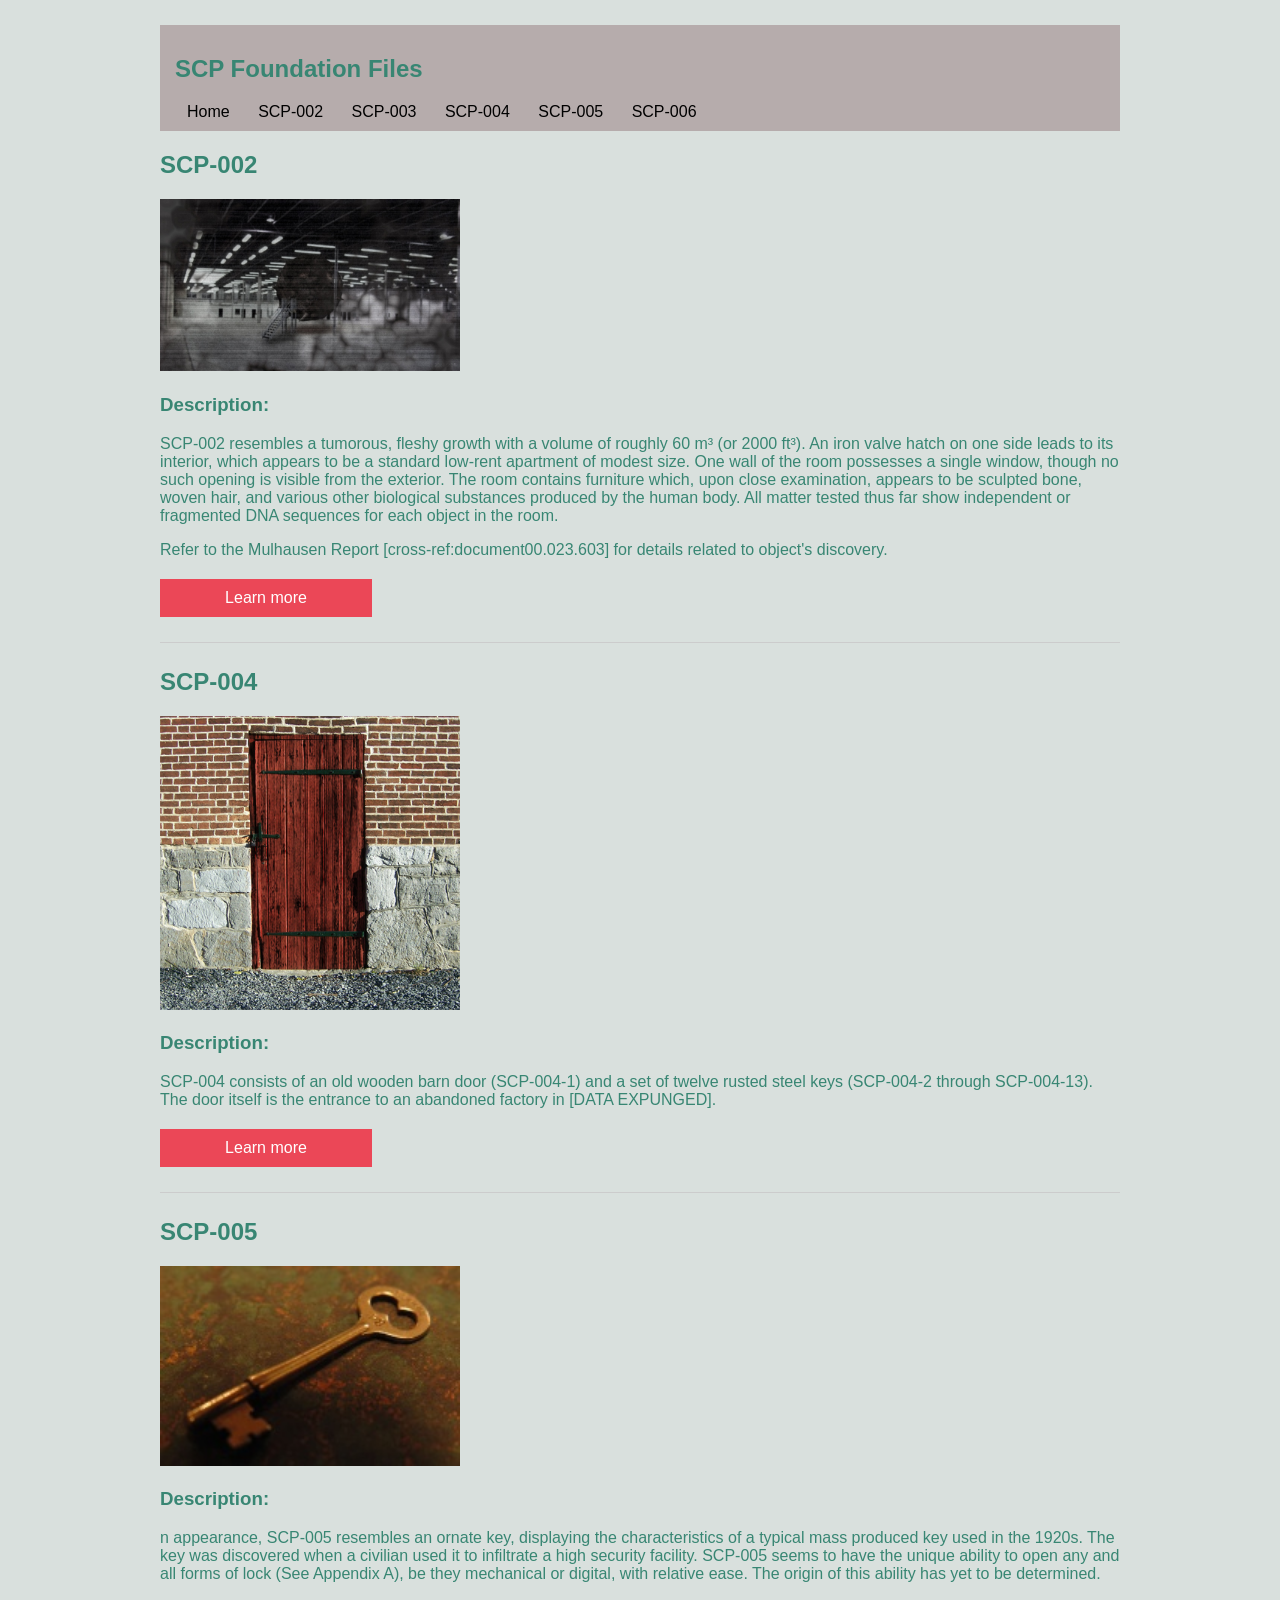
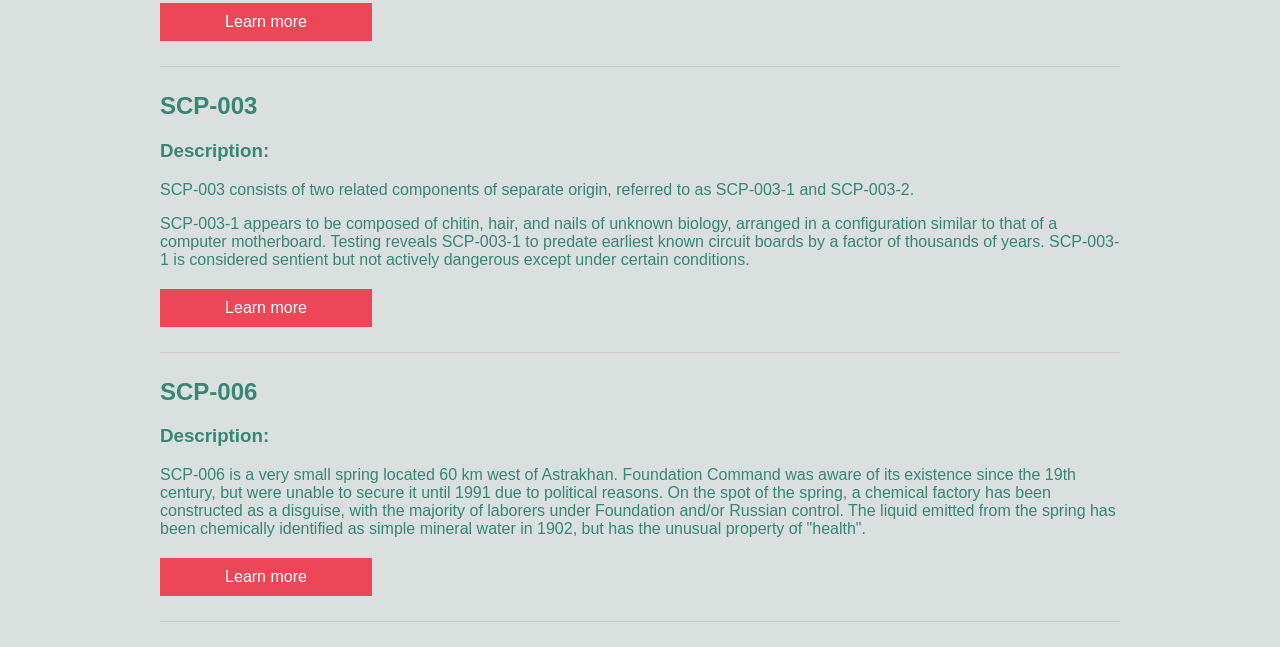
<file: index.html>
<!DOCTYPE html>
<html lang="en">

<head>
<meta charset="UTF-8">
<meta name="viewport" content="width=device-width, initial-scale=1.0">
<title>SCP Foundation</title>

<link rel="stylesheet" href="styles.css">

</head>
<body class="container">
<nav class="navbar">

<header>
<h1>SCP Foundation Files</h1>


<a href="index.html" class="nav-link">Home</a>
<a href="SCP-002.html" class="nav-link">SCP-002</a>
<a href="SCP-003.html" class="nav-link">SCP-003</a>
<a href="SCP-004.html" class="nav-link">SCP-004</a>
<a href="SCP-005.html" class="nav-link">SCP-005</a>
<a href="SCP-006.html" class="nav-link">SCP-006</a>

</header>
</nav>

<div>

<div class="flex-row">
            <h2>SCP-002</h2>
            <img src="image/800px-SCP002.jpg" alt="SCP-002 Key"class="index-img">
            
            <section>
<h3><b></b>Description:</b></h3>
<p>SCP-002 resembles a tumorous, fleshy growth with a volume of roughly 60 m³ (or 2000 ft³). An iron valve hatch on one side leads to its interior, which appears to be a standard low-rent apartment of modest size. One wall of the room possesses a single window, though no such opening is visible from the exterior. The room contains furniture which, upon close examination, appears to be sculpted bone, woven hair, and various other biological substances produced by the human body. All matter tested thus far show independent or fragmented DNA sequences for each object in the room.</p>

<p>Refer to the Mulhausen Report [cross-ref:document00.023.603] for details related to object's discovery.<a href="SCP-002.html" class="btn">Learn more</a></p>

</section>
            
            
        </div>
        <hr>

         <div class="flex-row">
            <h2>SCP-004</h2>
            <img src="image/SCP004_door.jpg" alt="SCP 004 Key"class="index-img">
            <section>
 <h3><b></b>Description:</b></h3>   
 <p>SCP-004 consists of an old wooden barn door (SCP-004-1) and a set of twelve rusted steel keys (SCP-004-2 through SCP-004-13). The door itself is the entrance to an abandoned factory in [DATA EXPUNGED].<a href="SCP-003.html" class="btn">Learn more</a></p>

</section> 
        

        </div>
        <hr>

         <div class="flex-row">
            <h2>SCP-005</h2>
            <img src="image/SCP-005.jpg" alt="SCP 005 Key"class="index-img">
            <section>
<h3><b></b>Description:</b></h3>
<p>n appearance, SCP-005 resembles an ornate key, displaying the characteristics of a typical mass produced key used in the 1920s. The key was discovered when a civilian used it to infiltrate a high security facility. SCP-005 seems to have the unique ability to open any and all forms of lock (See Appendix A), be they mechanical or digital, with relative ease. The origin of this ability has yet to be determined.<a href="SCP-005.html" class="btn">Learn more</a></p>

</section>

 </div>
        <hr>

       
         <div class="flex-row">
            <h2>SCP-003</h2>
            
<section>
 <h3><b></b>Description:</b></h3>
 <p>SCP-003 consists of two related components of separate origin, referred to as SCP-003-1 and SCP-003-2.</p>

 <p>SCP-003-1 appears to be composed of chitin, hair, and nails of unknown biology, arranged in a configuration similar to that of a computer motherboard. Testing reveals SCP-003-1 to predate earliest known circuit boards by a factor of thousands of years. SCP-003-1 is considered sentient but not actively dangerous except under certain conditions.<a href="SCP-003.html" class="btn">Learn more</a></p>
</section>

            
        </div>
        <hr>

         <div class="flex-row">
            <h2>SCP-006</h2>

            <section>
<h3><b></b>Description:</b></h3>
<p>SCP-006 is a very small spring located 60 km west of Astrakhan. Foundation Command was aware of its existence since the 19th century, but were unable to secure it until 1991 due to political reasons. On the spot of the spring, a chemical factory has been constructed as a disguise, with the majority of laborers under Foundation and/or Russian control. The liquid emitted from the spring has been chemically identified as simple mineral water in 1902, but has the unusual property of "health".<a href="SCP-006.html" class="btn">Learn more</a></p>

</section>

        </div>
        <hr>

</body>
</html>
</file>
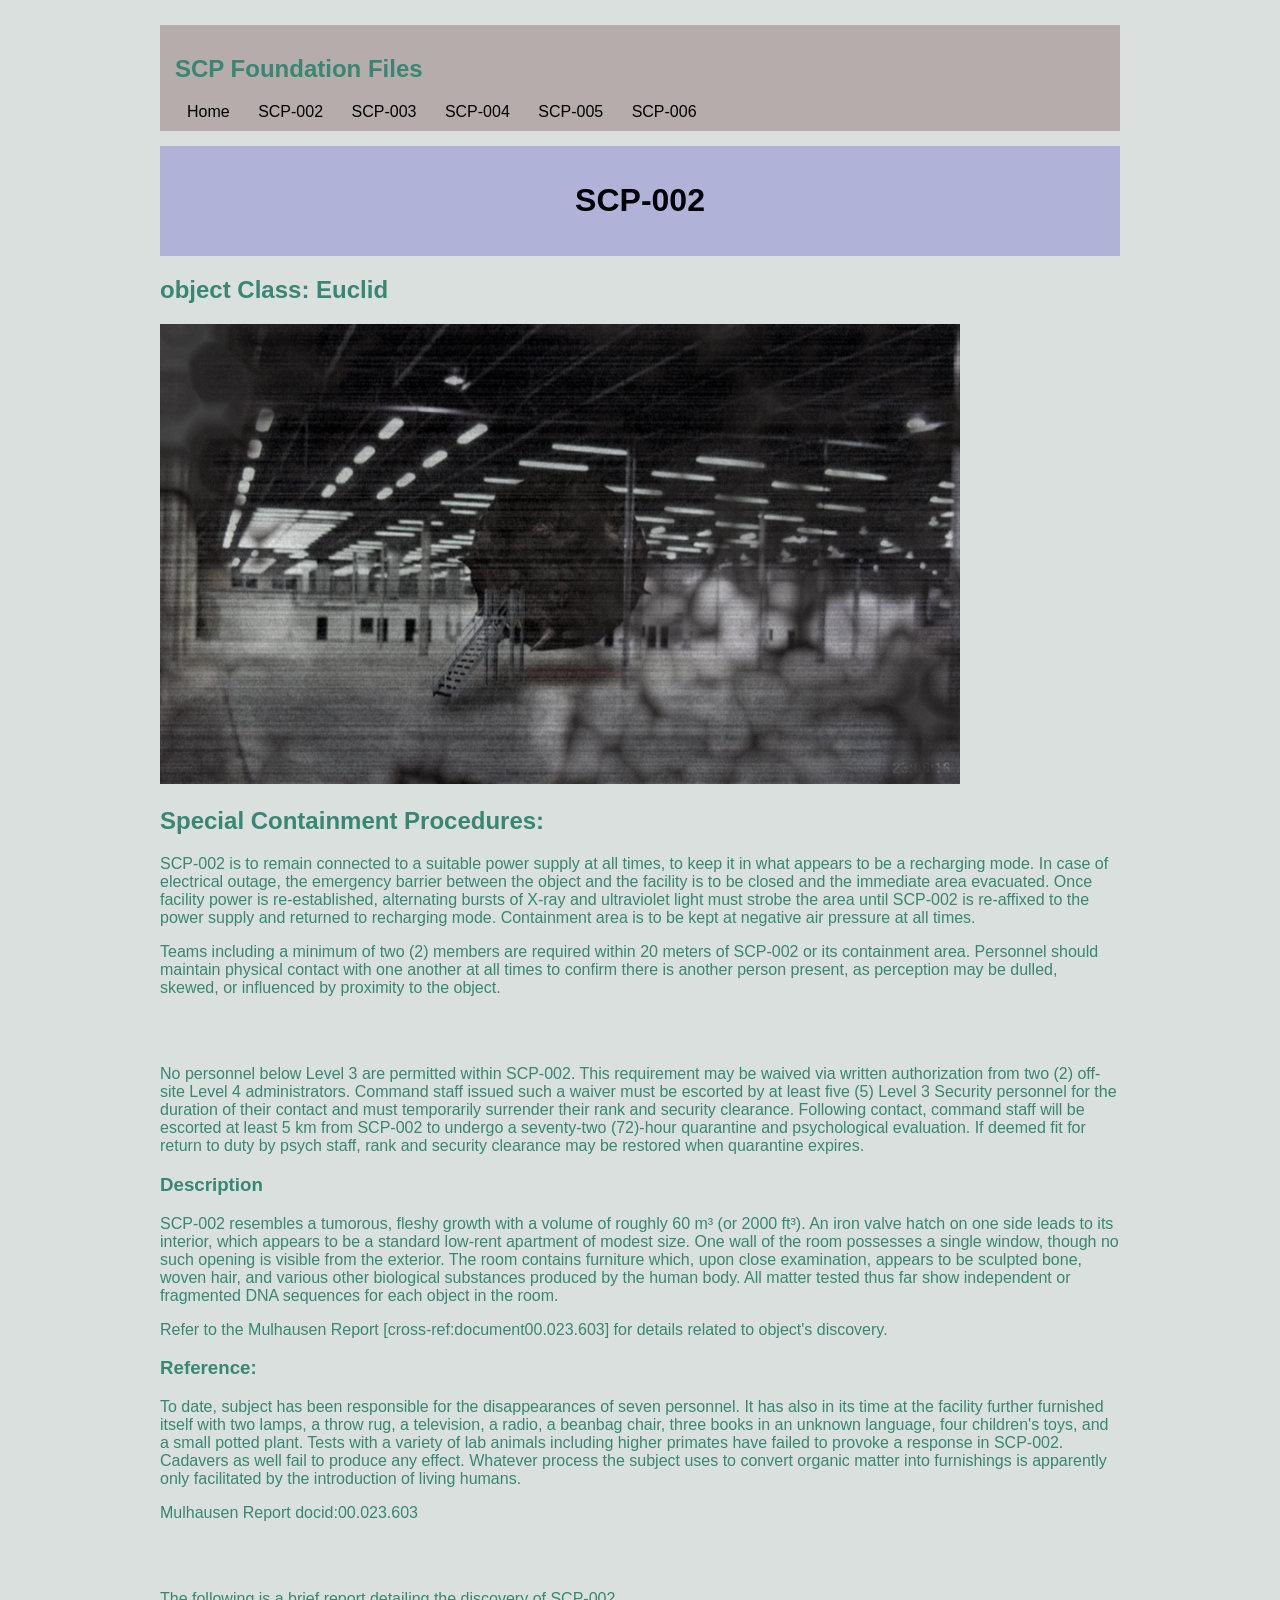
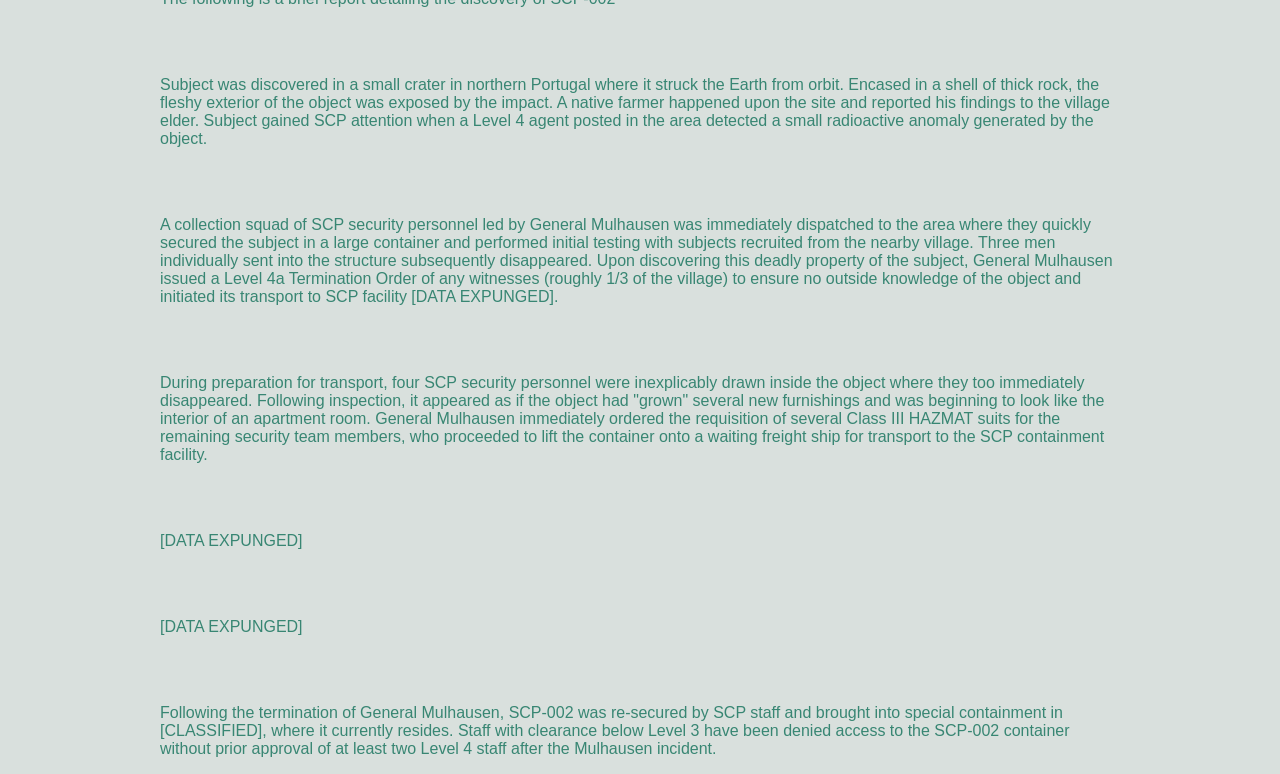
<file: SCP-002.html>
<!DOCTYPE html>
<html lang="en">

<head>
<meta charset="UTF-8">
<meta name="viewport" content="width=device-width, initial-scale=1.0">
<title>SCP-002</title>

<link rel="stylesheet" href="styles.css">

</head>
<body class="container">
<nav class="navbar">

<header>
<h1>SCP Foundation Files</h1>

<div>
<a href="index.html" class="nav-link">Home</a>
<a href="SCP-002.html" class="nav-link">SCP-002</a>
<a href="SCP-003.html" class="nav-link">SCP-003</a>
<a href="SCP-004.html" class="nav-link">SCP-004</a>
<a href="SCP-005.html" class="nav-link">SCP-005</a>
<a href="SCP-006.html" class="nav-link">SCP-006</a>
</div>


</header>
</nav>

<div>

<div class="page-header">
            <h1>SCP-002</h1>
        </div>
<h2><b> object Class: </b> Euclid</h2>

<img src="image/800px-SCP002.jpg" alt="SCP 002 Key">

<section>

<h2>Special Containment Procedures:</h2>
<p>SCP-002 is to remain connected to a suitable power supply at all times, to keep it in what appears to be a recharging mode. In case of electrical outage, the emergency barrier between the object and the facility is to be closed and the immediate area evacuated. Once facility power is re-established, alternating bursts of X-ray and ultraviolet light must strobe the area until SCP-002 is re-affixed to the power supply and returned to recharging mode. Containment area is to be kept at negative air pressure at all times.</p>
<p>Teams including a minimum of two (2) members are required within 20 meters of SCP-002 or its containment area. Personnel should maintain physical contact with one another at all times to confirm there is another person present, as perception may be dulled, skewed, or influenced by proximity to the object.</p>
<br>
<br>
<p>No personnel below Level 3 are permitted within SCP-002. This requirement may be waived via written authorization from two (2) off-site Level 4 administrators. Command staff issued such a waiver must be escorted by at least five (5) Level 3 Security personnel for the duration of their contact and must temporarily surrender their rank and security clearance. Following contact, command staff will be escorted at least 5 km from SCP-002 to undergo a seventy-two (72)-hour quarantine and psychological evaluation. If deemed fit for return to duty by psych staff, rank and security clearance may be restored when quarantine expires.</p>
</section>

<section>
<h3>Description</h3>
<p>SCP-002 resembles a tumorous, fleshy growth with a volume of roughly 60 m³ (or 2000 ft³). An iron valve hatch on one side leads to its interior, which appears to be a standard low-rent apartment of modest size. One wall of the room possesses a single window, though no such opening is visible from the exterior. The room contains furniture which, upon close examination, appears to be sculpted bone, woven hair, and various other biological substances produced by the human body. All matter tested thus far show independent or fragmented DNA sequences for each object in the room.</p>

<p>Refer to the Mulhausen Report [cross-ref:document00.023.603] for details related to object's discovery.</p>

</section>

<section>
<h3>Reference:</h3>
<P>To date, subject has been responsible for the disappearances of seven personnel. It has also in its time at the facility further furnished itself with two lamps, a throw rug, a television, a radio, a beanbag chair, three books in an unknown language, four children's toys, and a small potted plant. Tests with a variety of lab animals including higher primates have failed to provoke a response in SCP-002. Cadavers as well fail to produce any effect. Whatever process the subject uses to convert organic matter into furnishings is apparently only facilitated by the introduction of living humans.</P>

<p>Mulhausen Report docid:00.023.603</p>
<br>
<br>
<p>The following is a brief report detailing the discovery of SCP-002</p>
<br>
<br>
<p>Subject was discovered in a small crater in northern Portugal where it struck the Earth from orbit. Encased in a shell of thick rock, the fleshy exterior of the object was exposed by the impact. A native farmer happened upon the site and reported his findings to the village elder. Subject gained SCP attention when a Level 4 agent posted in the area detected a small radioactive anomaly generated by the object.</p>
<br>
<br>
<p>A collection squad of SCP security personnel led by General Mulhausen was immediately dispatched to the area where they quickly secured the subject in a large container and performed initial testing with subjects recruited from the nearby village. Three men individually sent into the structure subsequently disappeared. Upon discovering this deadly property of the subject, General Mulhausen issued a Level 4a Termination Order of any witnesses (roughly 1/3 of the village) to ensure no outside knowledge of the object and initiated its transport to SCP facility [DATA EXPUNGED].</p>
<br>
<br>
<p>During preparation for transport, four SCP security personnel were inexplicably drawn inside the object where they too immediately disappeared. Following inspection, it appeared as if the object had "grown" several new furnishings and was beginning to look like the interior of an apartment room. General Mulhausen immediately ordered the requisition of several Class III HAZMAT suits for the remaining security team members, who proceeded to lift the container onto a waiting freight ship for transport to the SCP containment facility.</p>
<br>
<br>
<p>[DATA EXPUNGED]</p>
<br>
<br>
<p>[DATA EXPUNGED]</p>
<br>
<br>

<p>Following the termination of General Mulhausen, SCP-002 was re-secured by SCP staff and brought into special containment in [CLASSIFIED], where it currently resides. Staff with clearance below Level 3 have been denied access to the SCP-002 container without prior approval of at least two Level 4 staff after the Mulhausen incident.</p>
</section>

</div>


</body>
</html>
</file>
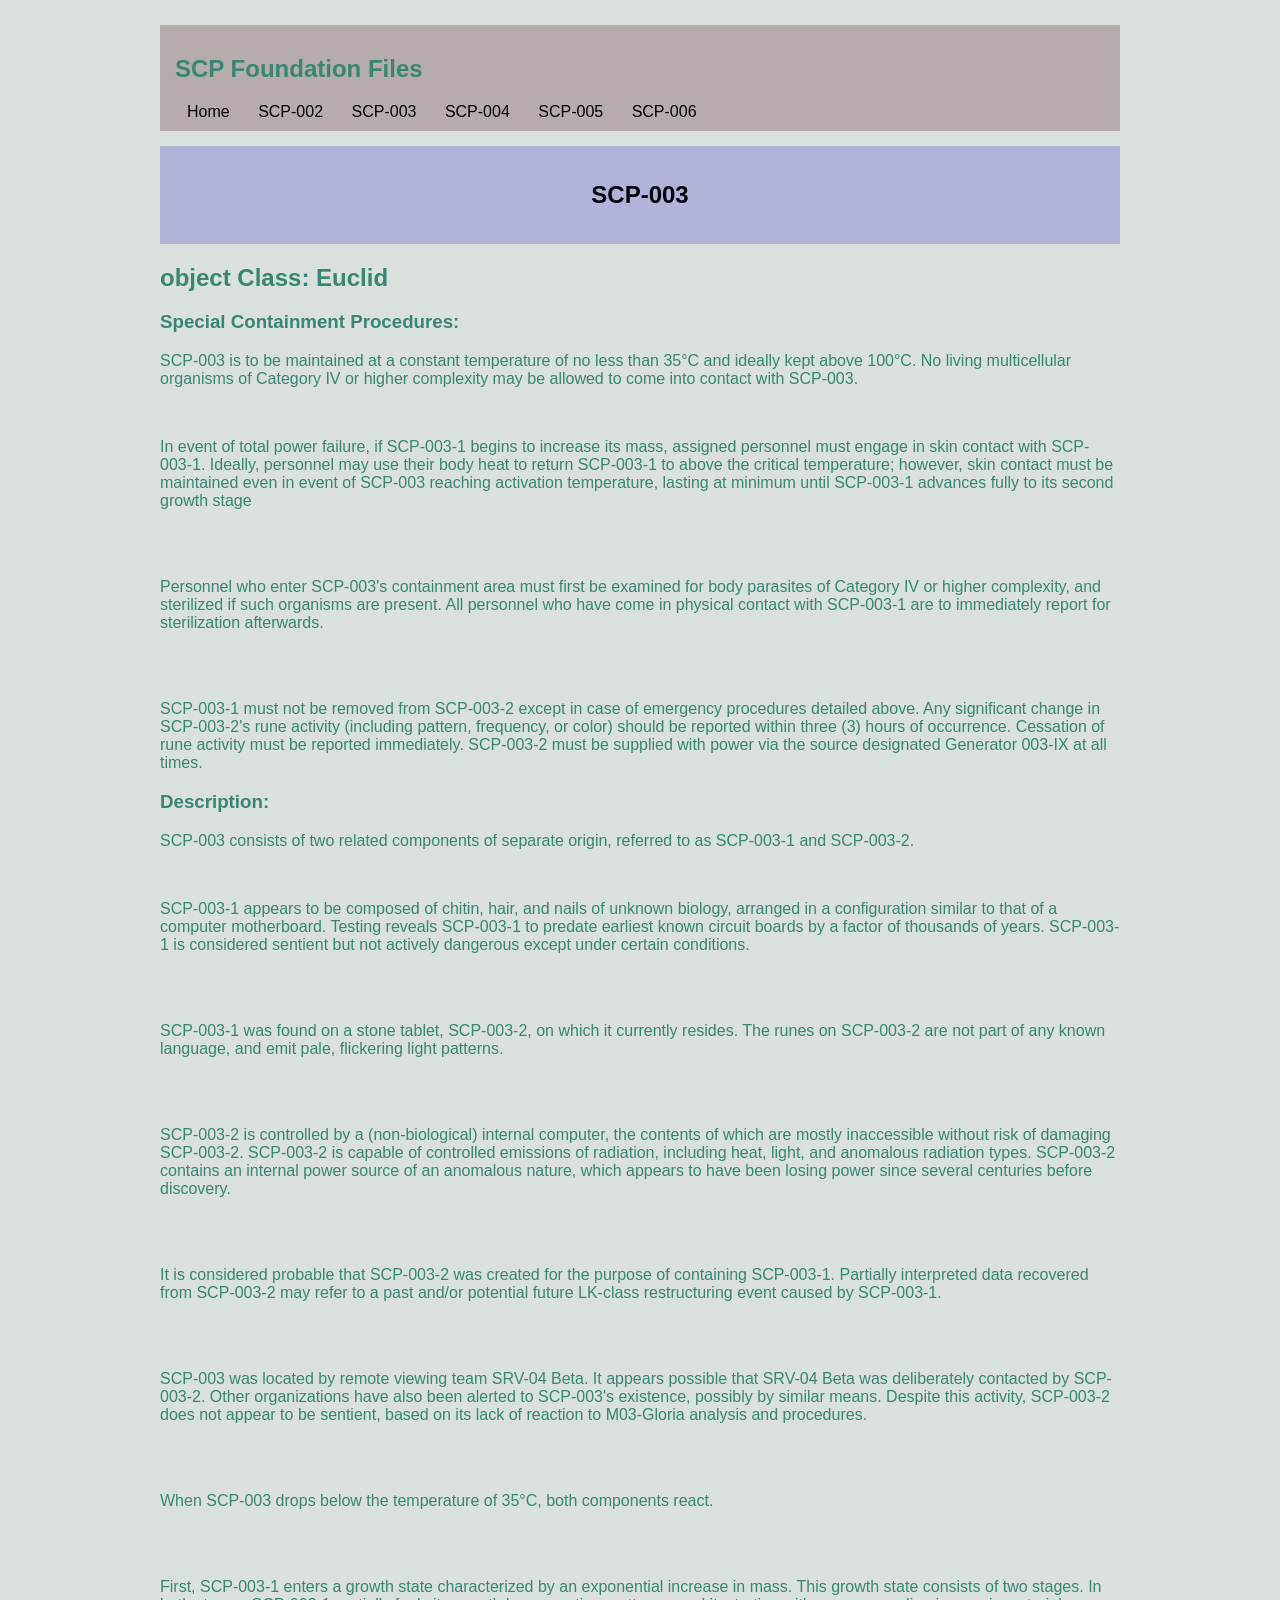
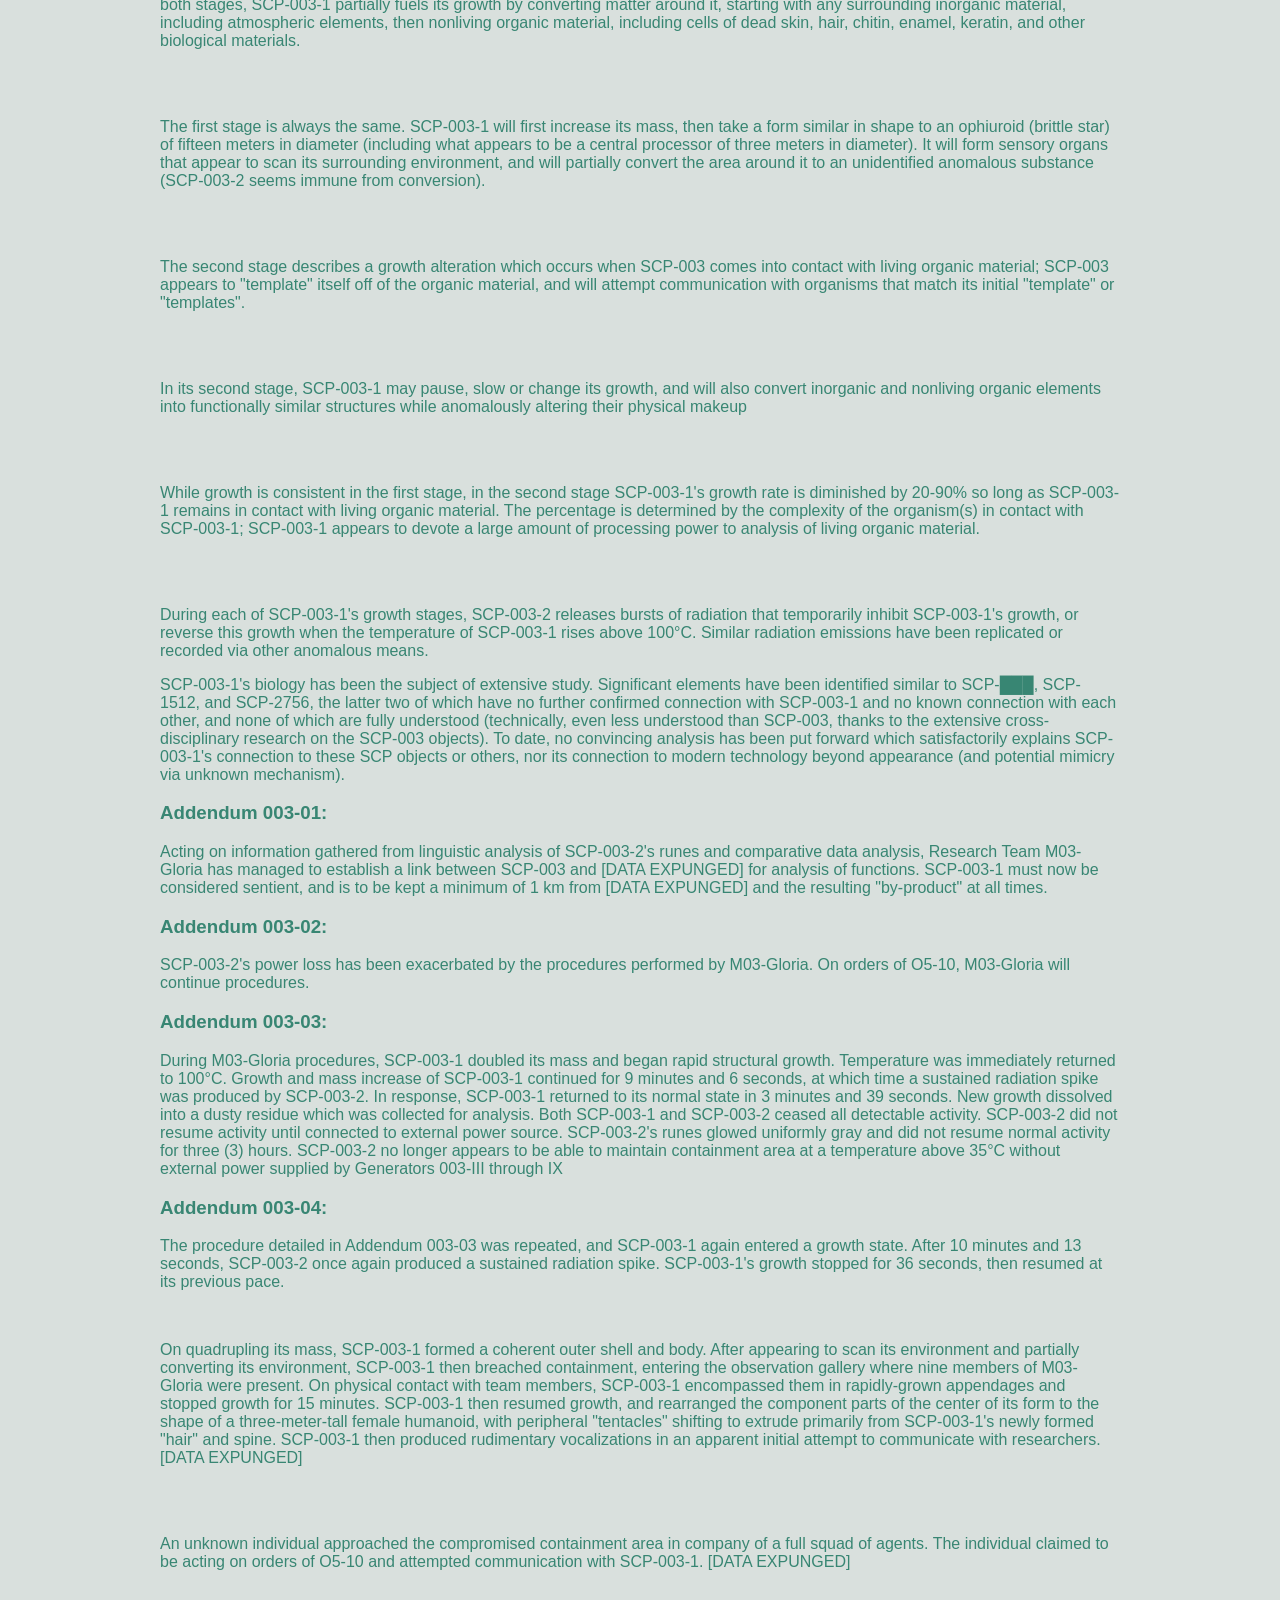
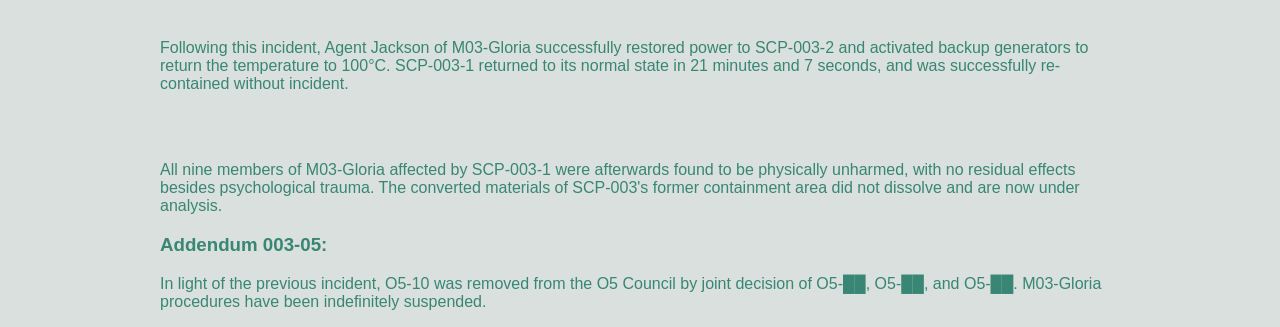
<file: SCP-003.html>
<!DOCTYPE html>
<html lang="en">

<head>
<meta charset="UTF-8">
<meta name="viewport" content="width=device-width, initial-scale=1.0">
<title>SCP-003</title>

<link rel="stylesheet" href="styles.css">

</head>
<body class="container">
<nav class="navbar">

<header>
<h1>SCP Foundation Files</h1>

<div>
<a href="index.html" class="nav-link">Home</a>
<a href="SCP-002.html" class="nav-link">SCP-002</a>
<a href="SCP-003.html" class="nav-link">SCP-003</a>
<a href="SCP-004.html" class="nav-link">SCP-004</a>
<a href="SCP-005.html" class="nav-link">SCP-005</a>
<a href="SCP-006.html" class="nav-link">SCP-006</a>
</div>

</header>
</nav>

<div>

<section>

<div class="page-header">
            <h1>SCP-003</h1>
        </div>
<h2><b> object Class: </b> Euclid</h2>
</section>

<section>

 <h3>Special Containment Procedures:</h3>
 <p>SCP-003 is to be maintained at a constant temperature of no less than 35°C and ideally kept above 100°C. No living multicellular organisms of Category IV or higher complexity may be allowed to come into contact with SCP-003.</p>
 <br>
 <p>In event of total power failure, if SCP-003-1 begins to increase its mass, assigned personnel must engage in skin contact with SCP-003-1. Ideally, personnel may use their body heat to return SCP-003-1 to above the critical temperature; however, skin contact must be maintained even in event of SCP-003 reaching activation temperature, lasting at minimum until SCP-003-1 advances fully to its second growth stage</p>
 <br>
 <br>
 <p>Personnel who enter SCP-003's containment area must first be examined for body parasites of Category IV or higher complexity, and sterilized if such organisms are present. All personnel who have come in physical contact with SCP-003-1 are to immediately report for sterilization afterwards.</p>
 <br>
 <br>
 <p>SCP-003-1 must not be removed from SCP-003-2 except in case of emergency procedures detailed above. Any significant change in SCP-003-2's rune activity (including pattern, frequency, or color) should be reported within three (3) hours of occurrence. Cessation of rune activity must be reported immediately. SCP-003-2 must be supplied with power via the source designated Generator 003-IX at all times.</p>
</section>


<section>
 <h3>Description:</h3>
 <p>SCP-003 consists of two related components of separate origin, referred to as SCP-003-1 and SCP-003-2.</p>
 <br>
 <p>SCP-003-1 appears to be composed of chitin, hair, and nails of unknown biology, arranged in a configuration similar to that of a computer motherboard. Testing reveals SCP-003-1 to predate earliest known circuit boards by a factor of thousands of years. SCP-003-1 is considered sentient but not actively dangerous except under certain conditions.</p>
 <br>
 <br>

 <p>SCP-003-1 was found on a stone tablet, SCP-003-2, on which it currently resides. The runes on SCP-003-2 are not part of any known language, and emit pale, flickering light patterns.</p>
 <br>
 <br>

 <p>SCP-003-2 is controlled by a (non-biological) internal computer, the contents of which are mostly inaccessible without risk of damaging SCP-003-2. SCP-003-2 is capable of controlled emissions of radiation, including heat, light, and anomalous radiation types. SCP-003-2 contains an internal power source of an anomalous nature, which appears to have been losing power since several centuries before discovery.</p>
 <br>
 <br> 
 <p>It is considered probable that SCP-003-2 was created for the purpose of containing SCP-003-1. Partially interpreted data recovered from SCP-003-2 may refer to a past and/or potential future LK-class restructuring event caused by SCP-003-1.</p>
 <br>
 <br>
 <p>SCP-003 was located by remote viewing team SRV-04 Beta. It appears possible that SRV-04 Beta was deliberately contacted by SCP-003-2. Other organizations have also been alerted to SCP-003's existence, possibly by similar means. Despite this activity, SCP-003-2 does not appear to be sentient, based on its lack of reaction to M03-Gloria analysis and procedures.</p>
 <br>
 <br>
 <p>When SCP-003 drops below the temperature of 35°C, both components react.</p>
 <br>
 <br>
 <p>First, SCP-003-1 enters a growth state characterized by an exponential increase in mass. This growth state consists of two stages. In both stages, SCP-003-1 partially fuels its growth by converting matter around it, starting with any surrounding inorganic material, including atmospheric elements, then nonliving organic material, including cells of dead skin, hair, chitin, enamel, keratin, and other biological materials.</p>
 <br>
 <br>
 <p>The first stage is always the same. SCP-003-1 will first increase its mass, then take a form similar in shape to an ophiuroid (brittle star) of fifteen meters in diameter (including what appears to be a central processor of three meters in diameter). It will form sensory organs that appear to scan its surrounding environment, and will partially convert the area around it to an unidentified anomalous substance (SCP-003-2 seems immune from conversion).</p>
 <br>
 <br>
 <p>The second stage describes a growth alteration which occurs when SCP-003 comes into contact with living organic material; SCP-003 appears to "template" itself off of the organic material, and will attempt communication with organisms that match its initial "template" or "templates".</p>
 <br>
 <br>
 <p>In its second stage, SCP-003-1 may pause, slow or change its growth, and will also convert inorganic and nonliving organic elements into functionally similar structures while anomalously altering their physical makeup</p>
 <br>
 <br>
 <p>While growth is consistent in the first stage, in the second stage SCP-003-1's growth rate is diminished by 20-90% so long as SCP-003-1 remains in contact with living organic material. The percentage is determined by the complexity of the organism(s) in contact with SCP-003-1; SCP-003-1 appears to devote a large amount of processing power to analysis of living organic material.</p>
 
 <br>
 <br><p>During each of SCP-003-1's growth stages, SCP-003-2 releases bursts of radiation that temporarily inhibit SCP-003-1's growth, or reverse this growth when the temperature of SCP-003-1 rises above 100°C. Similar radiation emissions have been replicated or recorded via other anomalous means.</p>
 <p>SCP-003-1's biology has been the subject of extensive study. Significant elements have been identified similar to SCP-███, SCP-1512, and SCP-2756, the latter two of which have no further confirmed connection with SCP-003-1 and no known connection with each other, and none of which are fully understood (technically, even less understood than SCP-003, thanks to the extensive cross-disciplinary research on the SCP-003 objects). To date, no convincing analysis has been put forward which satisfactorily explains SCP-003-1's connection to these SCP objects or others, nor its connection to modern technology beyond appearance (and potential mimicry via unknown mechanism).</p>

</section>

<section>
 <h3>Addendum 003-01:</h3>
 <P>Acting on information gathered from linguistic analysis of SCP-003-2's runes and comparative data analysis, Research Team M03-Gloria has managed to establish a link between SCP-003 and [DATA EXPUNGED] for analysis of functions. SCP-003-1 must now be considered sentient, and is to be kept a minimum of 1 km from [DATA EXPUNGED] and the resulting "by-product" at all times.</P>
</section>

<section>
 <h3>Addendum 003-02:</h3>
 <p>SCP-003-2's power loss has been exacerbated by the procedures performed by M03-Gloria. On orders of O5-10, M03-Gloria will continue procedures.</p>

</section>

<section>
 <h3>Addendum 003-03:</h3>
 <p>During M03-Gloria procedures, SCP-003-1 doubled its mass and began rapid structural growth. Temperature was immediately returned to 100°C. Growth and mass increase of SCP-003-1 continued for 9 minutes and 6 seconds, at which time a sustained radiation spike was produced by SCP-003-2. In response, SCP-003-1 returned to its normal state in 3 minutes and 39 seconds. New growth dissolved into a dusty residue which was collected for analysis. Both SCP-003-1 and SCP-003-2 ceased all detectable activity. SCP-003-2 did not resume activity until connected to external power source. SCP-003-2's runes glowed uniformly gray and did not resume normal activity for three (3) hours. SCP-003-2 no longer appears to be able to maintain containment area at a temperature above 35°C without external power supplied by Generators 003-III through IX</p>
</section>

<section>
 <h3>Addendum 003-04:</h3>
 <p>The procedure detailed in Addendum 003-03 was repeated, and SCP-003-1 again entered a growth state. After 10 minutes and 13 seconds, SCP-003-2 once again produced a sustained radiation spike. SCP-003-1's growth stopped for 36 seconds, then resumed at its previous pace.</p>
 <br>
 <p>On quadrupling its mass, SCP-003-1 formed a coherent outer shell and body. After appearing to scan its environment and partially converting its environment, SCP-003-1 then breached containment, entering the observation gallery where nine members of M03-Gloria were present. On physical contact with team members, SCP-003-1 encompassed them in rapidly-grown appendages and stopped growth for 15 minutes. SCP-003-1 then resumed growth, and rearranged the component parts of the center of its form to the shape of a three-meter-tall female humanoid, with peripheral "tentacles" shifting to extrude primarily from SCP-003-1's newly formed "hair" and spine. SCP-003-1 then produced rudimentary vocalizations in an apparent initial attempt to communicate with researchers. [DATA EXPUNGED]</p>
 <br>
 <br>
 <p>An unknown individual approached the compromised containment area in company of a full squad of agents. The individual claimed to be acting on orders of O5-10 and attempted communication with SCP-003-1. [DATA EXPUNGED]</p>
 <br>
 <br>
 <p>Following this incident, Agent Jackson of M03-Gloria successfully restored power to SCP-003-2 and activated backup generators to return the temperature to 100°C. SCP-003-1 returned to its normal state in 21 minutes and 7 seconds, and was successfully re-contained without incident.</p>
 
 <br>
 <br><p>All nine members of M03-Gloria affected by SCP-003-1 were afterwards found to be physically unharmed, with no residual effects besides psychological trauma. The converted materials of SCP-003's former containment area did not dissolve and are now under analysis.</p>
</section>

<section>
 <h3>Addendum 003-05:</h3>
 <p>In light of the previous incident, O5-10 was removed from the O5 Council by joint decision of O5-██, O5-██, and O5-██. M03-Gloria procedures have been indefinitely suspended.</p>
</section>

</div>

</body>
</html>
</file>
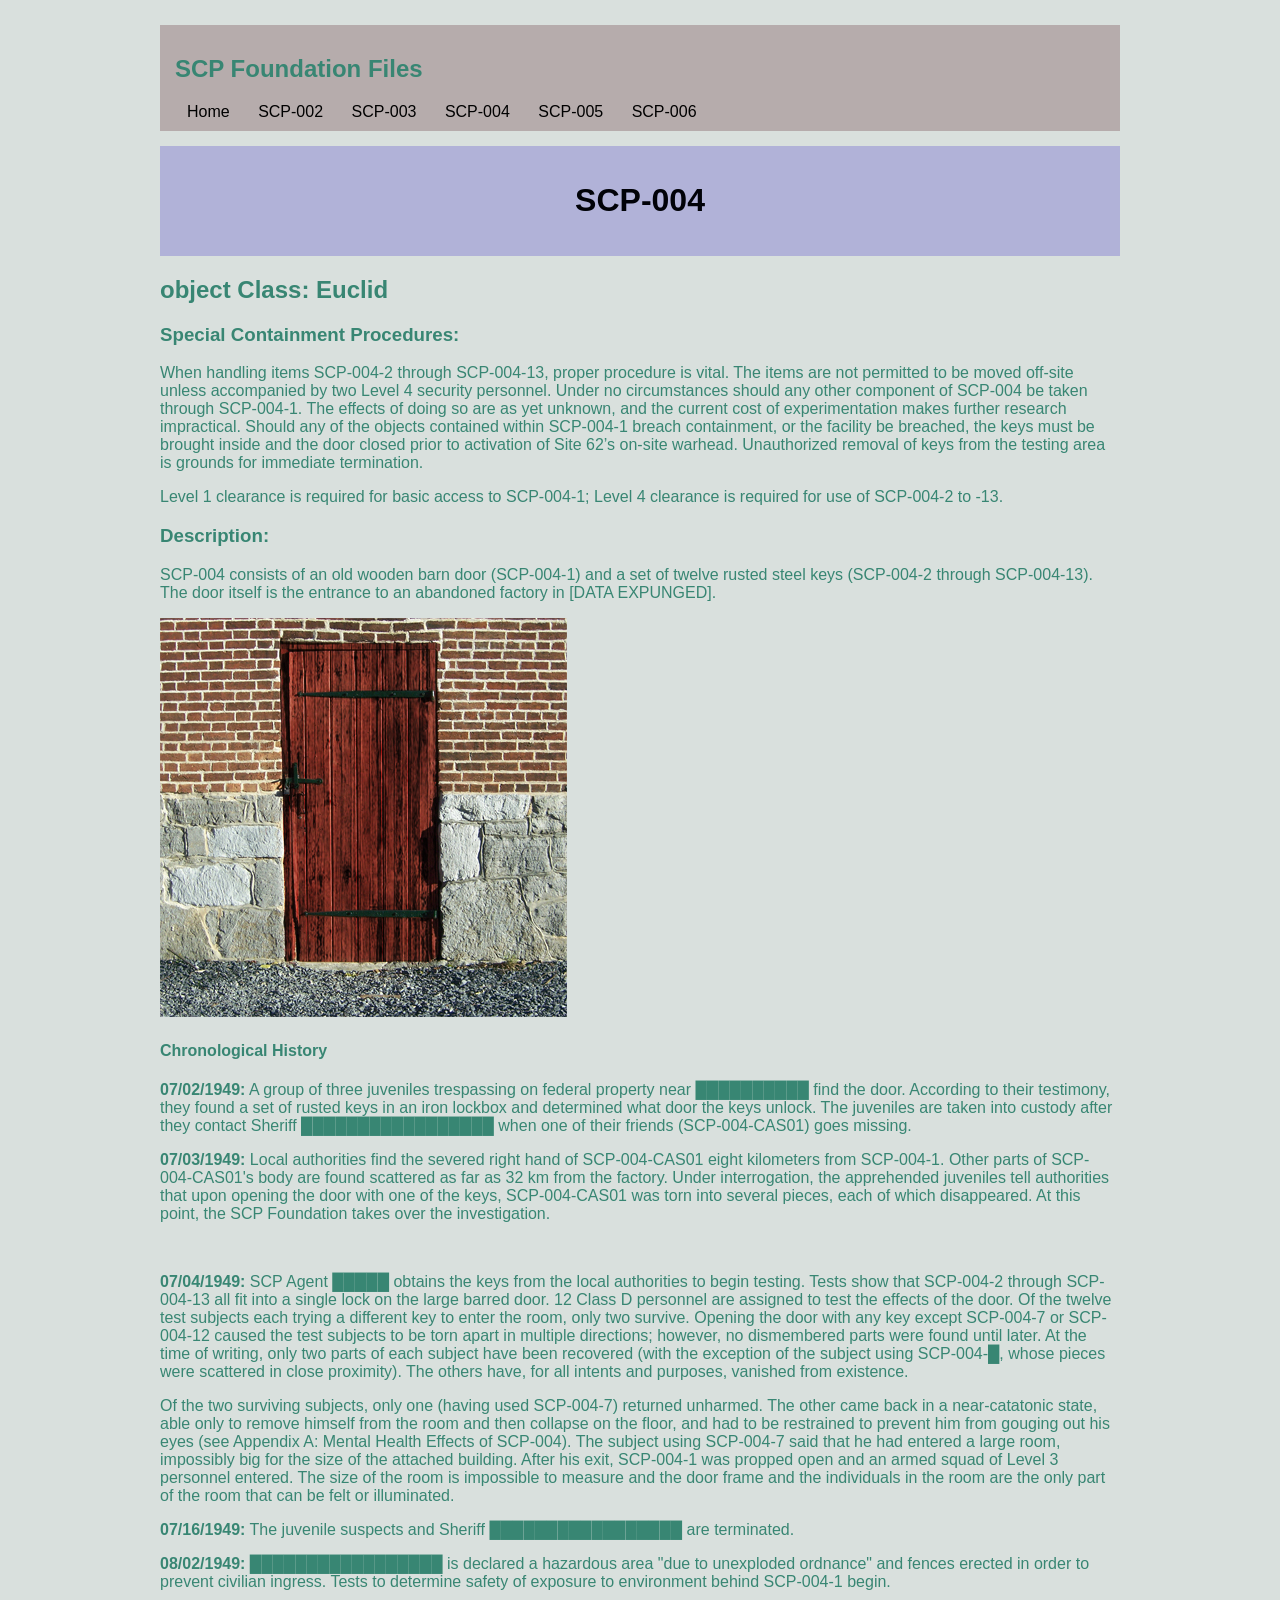
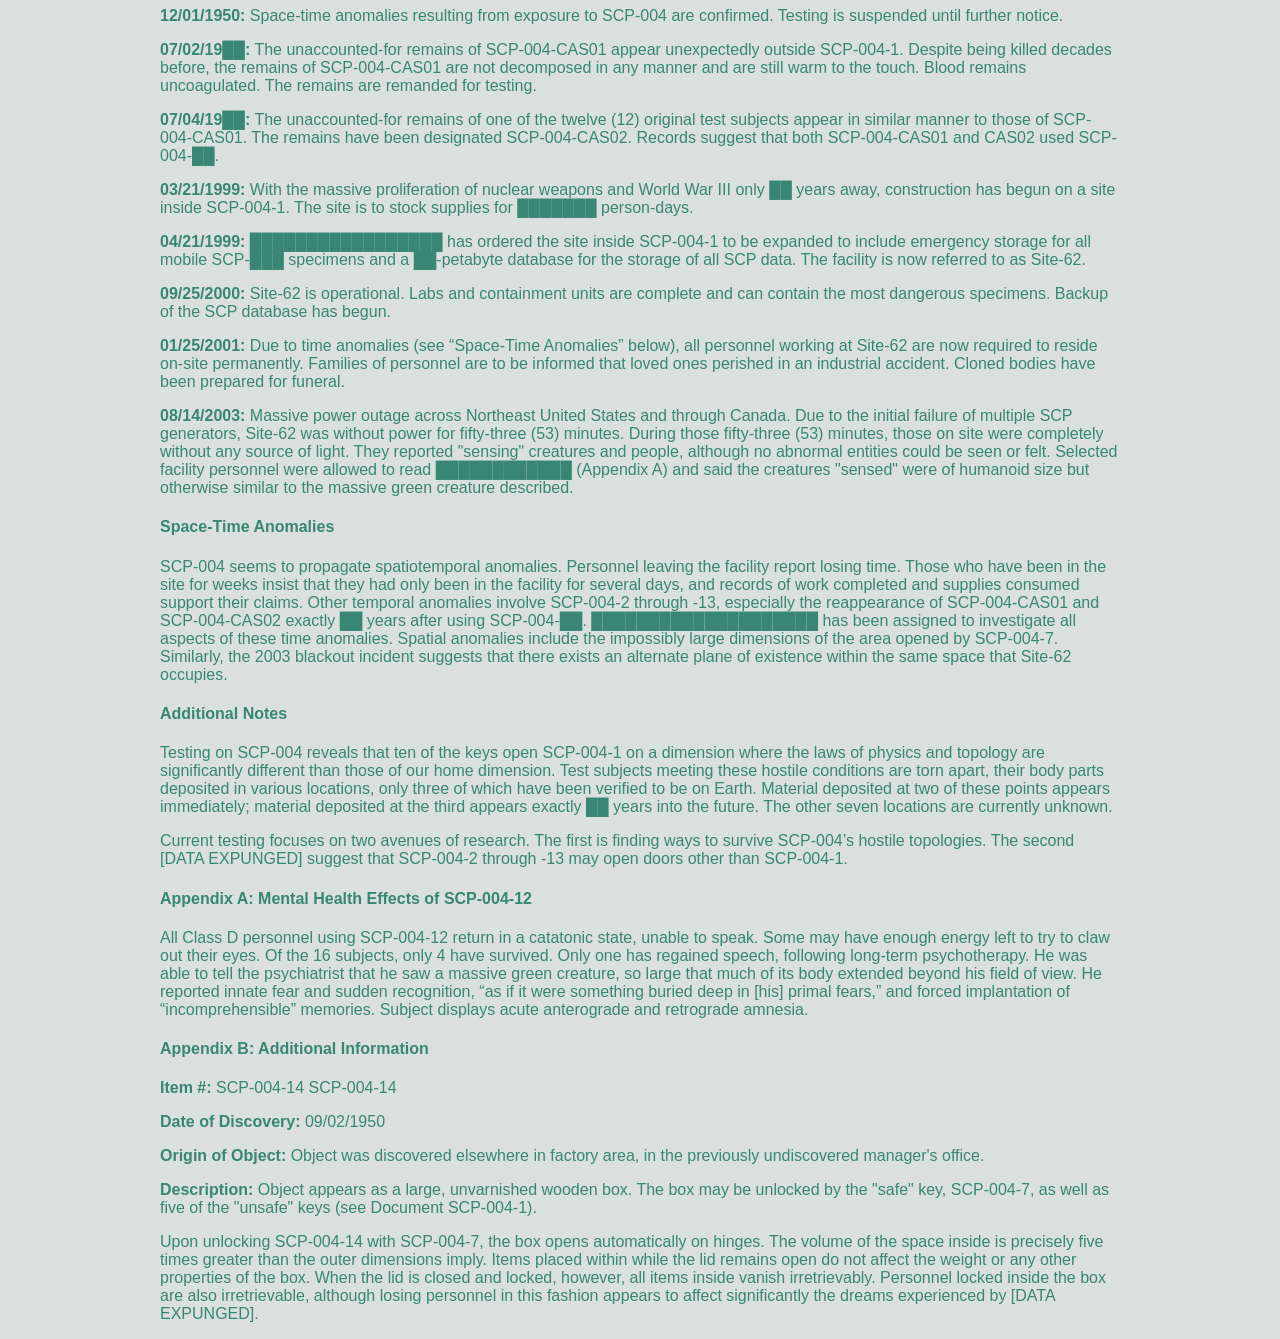
<file: SCP-004.html>
<!DOCTYPE html>
<html lang="en">

<head>
<meta charset="UTF-8">
<meta name="viewport" content="width=device-width, initial-scale=1.0">
<title>SCP-004</title>

<link rel="stylesheet" href="styles.css">

</head>
<body class="container">
<nav class="navbar">

<header>
<h1>SCP Foundation Files</h1>

<div>
<a href="index.html" class="nav-link">Home</a>
<a href="SCP-002.html" class="nav-link">SCP-002</a>
<a href="SCP-003.html" class="nav-link">SCP-003</a>
<a href="SCP-004.html" class="nav-link">SCP-004</a>
<a href="SCP-005.html" class="nav-link">SCP-005</a>
<a href="SCP-006.html" class="nav-link">SCP-006</a>
</div>

</header>
</nav>

<div>
<div class="page-header">
            <h1>SCP-004</h1>
        </div>
<h2><b> object Class: </b> Euclid</h2>
<section>
<h3>Special Containment Procedures:</h3>
<p>When handling items SCP-004-2 through SCP-004-13, proper procedure is vital. The items are not permitted to be moved off-site unless accompanied by two Level 4 security personnel. Under no circumstances should any other component of SCP-004 be taken through SCP-004-1. The effects of doing so are as yet unknown, and the current cost of experimentation makes further research impractical. Should any of the objects contained within SCP-004-1 breach containment, or the facility be breached, the keys must be brought inside and the door closed prior to activation of Site 62’s on-site warhead. Unauthorized removal of keys from the testing area is grounds for immediate termination.</p>
<p>Level 1 clearance is required for basic access to SCP-004-1; Level 4 clearance is required for use of SCP-004-2 to -13.</p>

</section>

<section>
 <h3>Description:</h3>   
 <p>SCP-004 consists of an old wooden barn door (SCP-004-1) and a set of twelve rusted steel keys (SCP-004-2 through SCP-004-13). The door itself is the entrance to an abandoned factory in [DATA EXPUNGED].</p>


<img src="image/SCP004_door.jpg" alt="SCP 004 Key">

</section> 

<section>

 <h4>Chronological History</h4>
 <p><b>07/02/1949:</b> A group of three juveniles trespassing on federal property near ██████████ find the door. According to their testimony, they found a set of rusted keys in an iron lockbox and determined what door the keys unlock. The juveniles are taken into custody after they contact Sheriff █████████████████ when one of their friends (SCP-004-CAS01) goes missing.</p>


<p><b>07/03/1949:</b> Local authorities find the severed right hand of SCP-004-CAS01 eight kilometers from SCP-004-1. Other parts of SCP-004-CAS01's body are found scattered as far as 32 km from the factory. Under interrogation, the apprehended juveniles tell authorities that upon opening the door with one of the keys, SCP-004-CAS01 was torn into several pieces, each of which disappeared. At this point, the SCP Foundation takes over the investigation.</p>
<br>
<p><b>07/04/1949:</b> SCP Agent █████ obtains the keys from the local authorities to begin testing. Tests show that SCP-004-2 through SCP-004-13 all fit into a single lock on the large barred door. 12 Class D personnel are assigned to test the effects of the door. Of the twelve test subjects each trying a different key to enter the room, only two survive. Opening the door with any key except SCP-004-7 or SCP-004-12 caused the test subjects to be torn apart in multiple directions; however, no dismembered parts were found until later. At the time of writing, only two parts of each subject have been recovered (with the exception of the subject using SCP-004-█, whose pieces were scattered in close proximity). The others have, for all intents and purposes, vanished from existence.</p>

<p>Of the two surviving subjects, only one (having used SCP-004-7) returned unharmed. The other came back in a near-catatonic state, able only to remove himself from the room and then collapse on the floor, and had to be restrained to prevent him from gouging out his eyes (see Appendix A: Mental Health Effects of SCP-004). The subject using SCP-004-7 said that he had entered a large room, impossibly big for the size of the attached building. After his exit, SCP-004-1 was propped open and an armed squad of Level 3 personnel entered. The size of the room is impossible to measure and the door frame and the individuals in the room are the only part of the room that can be felt or illuminated.</p>

<p><b>07/16/1949:</b> The juvenile suspects and Sheriff █████████████████ are terminated.</p>

<p><b>08/02/1949:</b> █████████████████ is declared a hazardous area "due to unexploded ordnance" and fences erected in order to prevent civilian ingress. Tests to determine safety of exposure to environment behind SCP-004-1 begin.</p>

<p><b>12/01/1950:</b> Space-time anomalies resulting from exposure to SCP-004 are confirmed. Testing is suspended until further notice.</p>

<p><b>07/02/19██:</b> The unaccounted-for remains of SCP-004-CAS01 appear unexpectedly outside SCP-004-1. Despite being killed decades before, the remains of SCP-004-CAS01 are not decomposed in any manner and are still warm to the touch. Blood remains uncoagulated. The remains are remanded for testing.</p>

<p><b>07/04/19██:</b> The unaccounted-for remains of one of the twelve (12) original test subjects appear in similar manner to those of SCP-004-CAS01. The remains have been designated SCP-004-CAS02. Records suggest that both SCP-004-CAS01 and CAS02 used SCP-004-██.</p>

<p><b>03/21/1999:</b> With the massive proliferation of nuclear weapons and World War III only ██ years away, construction has begun on a site inside SCP-004-1. The site is to stock supplies for ███████ person-days.</p>

<p><b>04/21/1999:</b> █████████████████ has ordered the site inside SCP-004-1 to be expanded to include emergency storage for all mobile SCP-███ specimens and a ██-petabyte database for the storage of all SCP data. The facility is now referred to as Site-62.</p>

<p><b>09/25/2000:</b> Site-62 is operational. Labs and containment units are complete and can contain the most dangerous specimens. Backup of the SCP database has begun.</p>

<p><b>01/25/2001:</b> Due to time anomalies (see “Space-Time Anomalies” below), all personnel working at Site-62 are now required to reside on-site permanently. Families of personnel are to be informed that loved ones perished in an industrial accident. Cloned bodies have been prepared for funeral.</p>

<p><b>08/14/2003:</b> Massive power outage across Northeast United States and through Canada. Due to the initial failure of multiple SCP generators, Site-62 was without power for fifty-three (53) minutes. During those fifty-three (53) minutes, those on site were completely without any source of light. They reported "sensing" creatures and people, although no abnormal entities could be seen or felt. Selected facility personnel were allowed to read ████████████ (Appendix A) and said the creatures "sensed" were of humanoid size but otherwise similar to the massive green creature described.</p>
</section>

<section>
 <h4>Space-Time Anomalies</h4>
 <p>SCP-004 seems to propagate spatiotemporal anomalies. Personnel leaving the facility report losing time. Those who have been in the site for weeks insist that they had only been in the facility for several days, and records of work completed and supplies consumed support their claims. Other temporal anomalies involve SCP-004-2 through -13, especially the reappearance of SCP-004-CAS01 and SCP-004-CAS02 exactly ██ years after using SCP-004-██. ████████████████████ has been assigned to investigate all aspects of these time anomalies. Spatial anomalies include the impossibly large dimensions of the area opened by SCP-004-7. Similarly, the 2003 blackout incident suggests that there exists an alternate plane of existence within the same space that Site-62 occupies.</p>
</section>    

<section>
 <h4>Additional Notes</h4>
 <p>Testing on SCP-004 reveals that ten of the keys open SCP-004-1 on a dimension where the laws of physics and topology are significantly different than those of our home dimension. Test subjects meeting these hostile conditions are torn apart, their body parts deposited in various locations, only three of which have been verified to be on Earth. Material deposited at two of these points appears immediately; material deposited at the third appears exactly ██ years into the future. The other seven locations are currently unknown.

 <p>Current testing focuses on two avenues of research. The first is finding ways to survive SCP-004’s hostile topologies. The second [DATA EXPUNGED] suggest that SCP-004-2 through -13 may open doors other than SCP-004-1.</p>
</section>  

<section>
    <h4>Appendix A: Mental Health Effects of SCP-004-12</h4>
    <p>All Class D personnel using SCP-004-12 return in a catatonic state, unable to speak. Some may have enough energy left to try to claw out their eyes. Of the 16 subjects, only 4 have survived. Only one has regained speech, following long-term psychotherapy. He was able to tell the psychiatrist that he saw a massive green creature, so large that much of its body extended beyond his field of view. He reported innate fear and sudden recognition, “as if it were something buried deep in [his] primal fears,” and forced implantation of “incomprehensible” memories. Subject displays acute anterograde and retrograde amnesia.</p>
</section>

<section>
 <h4>Appendix B: Additional Information</h4>
 <p><b>Item #:</b> SCP-004-14 SCP-004-14</p>

 <p><b>Date of Discovery:</b> 09/02/1950</p>

 <p><b>Origin of Object:</b> Object was discovered elsewhere in factory area, in the previously undiscovered manager's office.</p>

 <p><b>Description:</b> Object appears as a large, unvarnished wooden box. The box may be unlocked by the "safe" key, SCP-004-7, as well as five of the "unsafe" keys (see Document SCP-004-1).</p>

 <p>Upon unlocking SCP-004-14 with SCP-004-7, the box opens automatically on hinges. The volume of the space inside is precisely five times greater than the outer dimensions imply. Items placed within while the lid remains open do not affect the weight or any other properties of the box. When the lid is closed and locked, however, all items inside vanish irretrievably. Personnel locked inside the box are also irretrievable, although losing personnel in this fashion appears to affect significantly the dreams experienced by [DATA EXPUNGED].</p>
</section>

</div>

</body>
</html>
</file>
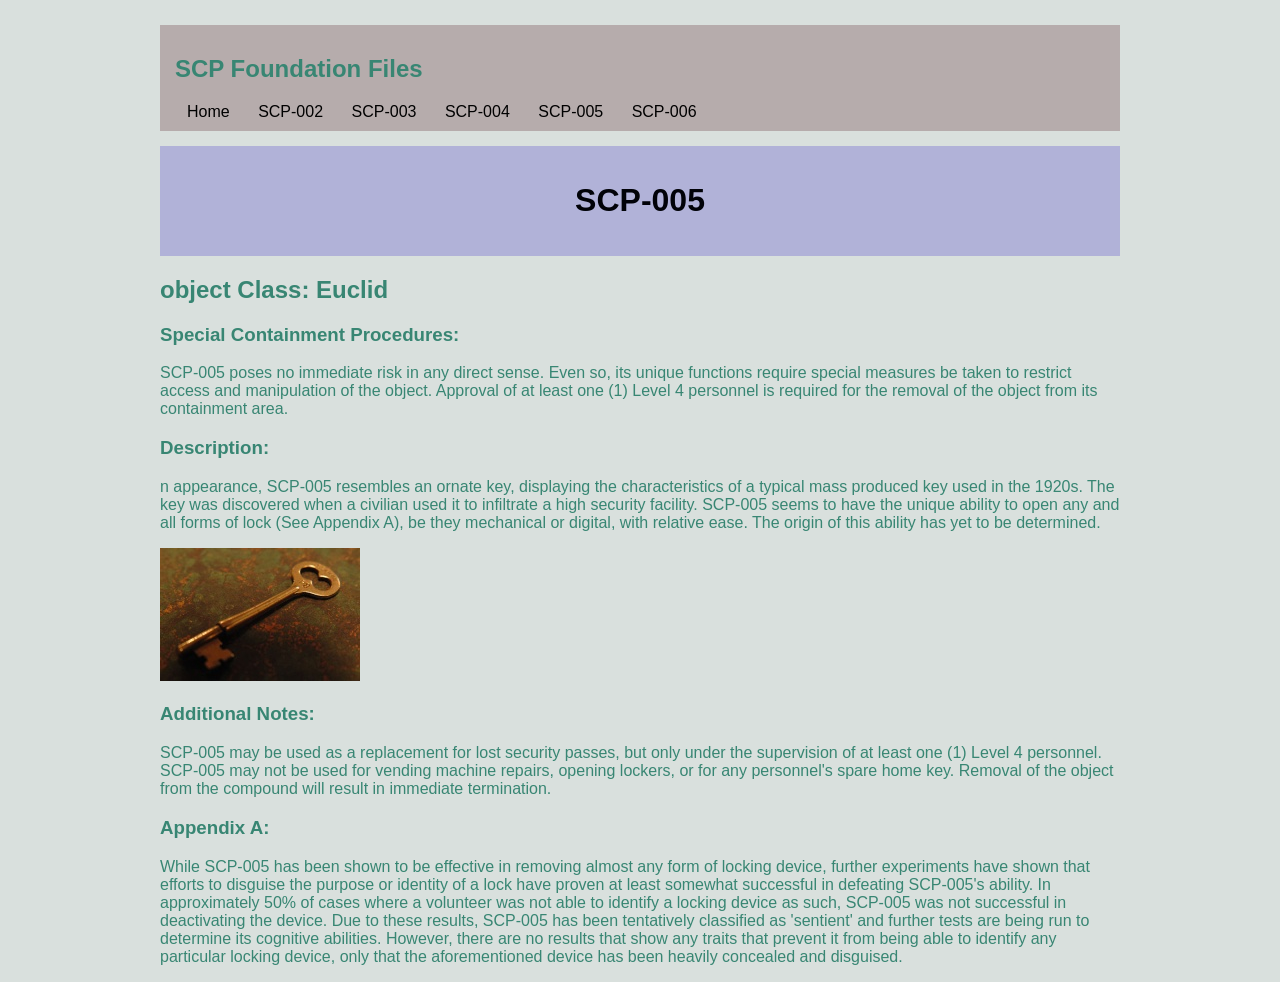
<file: SCP-005.html>
<!DOCTYPE html>
<html lang="en">

<head>
<meta charset="UTF-8">
<meta name="viewport" content="width=device-width, initial-scale=1.0">
<title>SCP-005</title>

<link rel="stylesheet" href="styles.css">

</head>
<body class="container">
<nav class="navbar">

<header>
<h1>SCP Foundation Files</h1>

<div>
<a href="index.html" class="nav-link">Home</a>
<a href="SCP-002.html" class="nav-link">SCP-002</a>
<a href="SCP-003.html" class="nav-link">SCP-003</a>
<a href="SCP-004.html" class="nav-link">SCP-004</a>
<a href="SCP-005.html" class="nav-link">SCP-005</a>
<a href="SCP-006.html" class="nav-link">SCP-006</a>
</div>

</header>
</nav>
<div>

<div class="page-header">
            <h1>SCP-005</h1>
        </div>
<h2><b> object Class: </b> Euclid</h2>


<section>
<h3>Special Containment Procedures:</h3>
<p>SCP-005 poses no immediate risk in any direct sense. Even so, its unique functions require special measures be taken to restrict access and manipulation of the object. Approval of at least one (1) Level 4 personnel is required for the removal of the object from its containment area.</p>
</section>

<section>
<h3>Description:</h3>
<p>n appearance, SCP-005 resembles an ornate key, displaying the characteristics of a typical mass produced key used in the 1920s. The key was discovered when a civilian used it to infiltrate a high security facility. SCP-005 seems to have the unique ability to open any and all forms of lock (See Appendix A), be they mechanical or digital, with relative ease. The origin of this ability has yet to be determined.</p>
<img src="image/SCP-005.jpg" alt="SCP 005 Key">
</section>

<section>
<h3>Additional Notes:</h3>
<P>SCP-005 may be used as a replacement for lost security passes, but only under the supervision of at least one (1) Level 4 personnel. SCP-005 may not be used for vending machine repairs, opening lockers, or for any personnel's spare home key. Removal of the object from the compound will result in immediate termination.</P>
</section>

<section>
<h3>Appendix A:</h3>
<p>While SCP-005 has been shown to be effective in removing almost any form of locking device, further experiments have shown that efforts to disguise the purpose or identity of a lock have proven at least somewhat successful in defeating SCP-005's ability. In approximately 50% of cases where a volunteer was not able to identify a locking device as such, SCP-005 was not successful in deactivating the device. Due to these results, SCP-005 has been tentatively classified as 'sentient' and further tests are being run to determine its cognitive abilities. However, there are no results that show any traits that prevent it from being able to identify any particular locking device, only that the aforementioned device has been heavily concealed and disguised.</p>

</section>
</div>

</body>
</html>
</file>
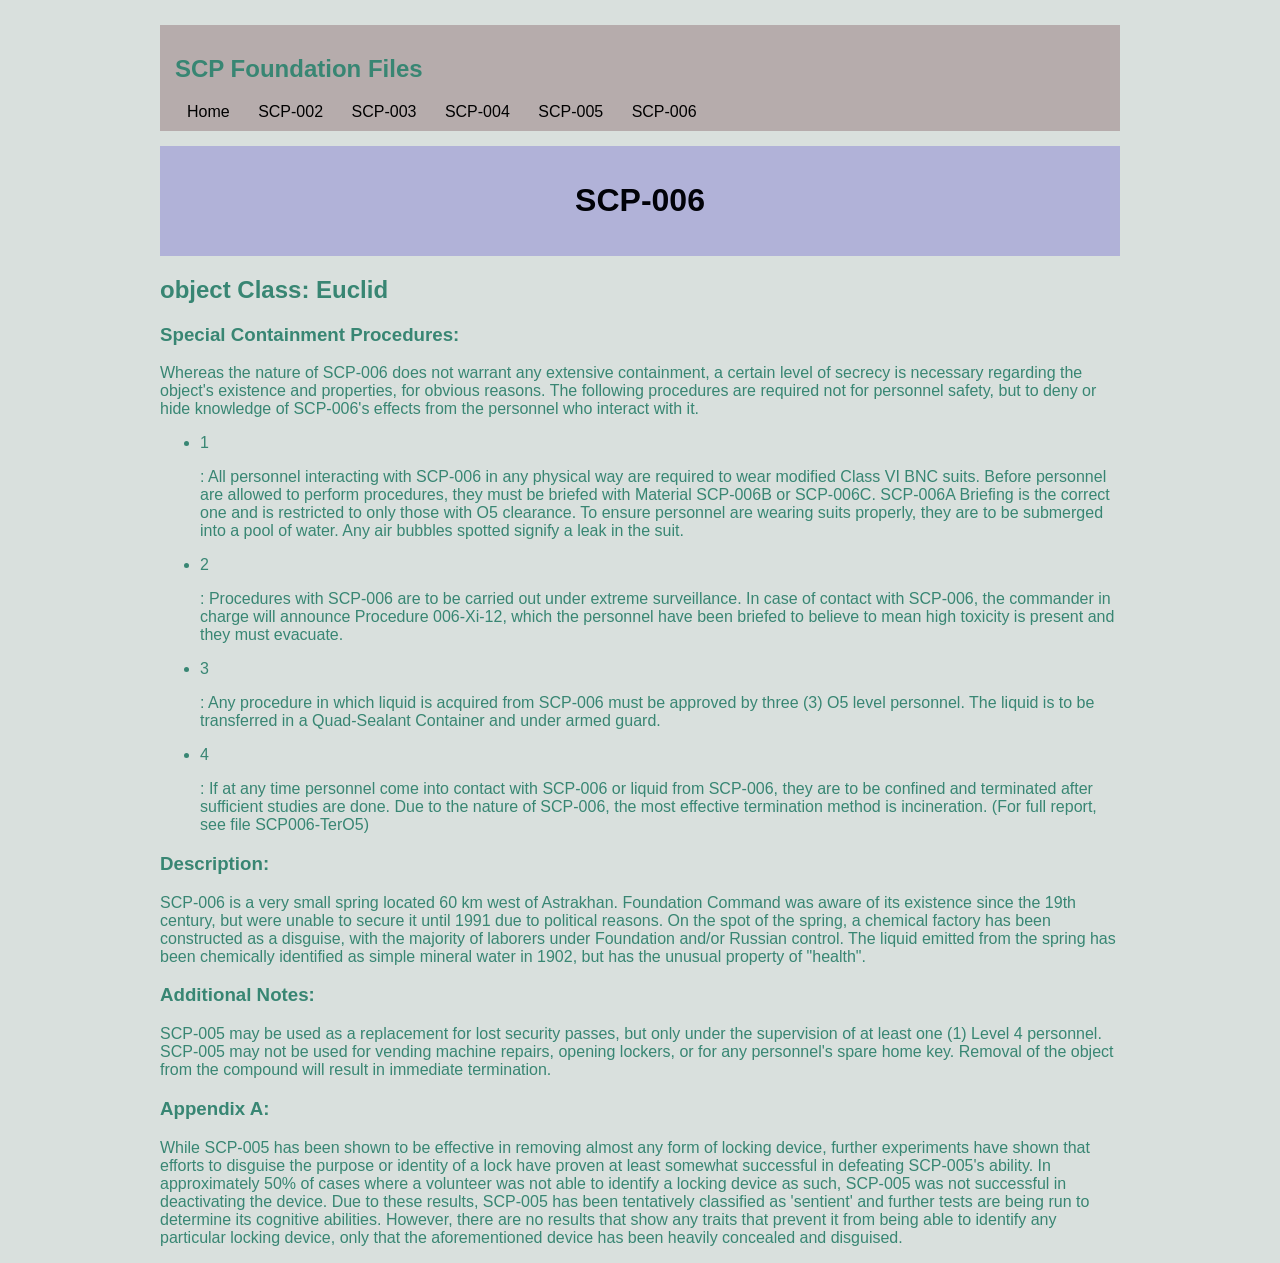
<file: SCP-006.html>
<!DOCTYPE html>
<html lang="en">

<head>
<meta charset="UTF-8">
<meta name="viewport" content="width=device-width, initial-scale=1.0">
<title>SCP-006</title>

<link rel="stylesheet" href="styles.css">

</head>
<body class="container">
<nav class="navbar">

<header>
<h1>SCP Foundation Files</h1>

<div>
<a href="index.html" class="nav-link">Home</a>
<a href="SCP-002.html" class="nav-link">SCP-002</a>
<a href="SCP-003.html" class="nav-link">SCP-003</a>
<a href="SCP-004.html" class="nav-link">SCP-004</a>
<a href="SCP-005.html" class="nav-link">SCP-005</a>
<a href="SCP-006.html" class="nav-link">SCP-006</a>
</div>

</header>
</nav>

<div>

<div class="page-header">
            <h1>SCP-006</h1>
        </div>
<h2><b> object Class: </b> Euclid</h2>



<h3>Special Containment Procedures:</h3>
<p>Whereas the nature of SCP-006 does not warrant any extensive containment, a certain level of secrecy is necessary regarding the object's existence and properties, for obvious reasons. The following procedures are required not for personnel safety, but to deny or hide knowledge of SCP-006's effects from the personnel who interact with it.</p>
<ul>
 <li>1<p>: All personnel interacting with SCP-006 in any physical way are required to wear modified Class VI BNC suits. Before personnel are allowed to perform procedures, they must be briefed with Material SCP-006B or SCP-006C. SCP-006A Briefing is the correct one and is restricted to only those with O5 clearance. To ensure personnel are wearing suits properly, they are to be submerged into a pool of water. Any air bubbles spotted signify a leak in the suit.</p></li>

 <li>2<p>: Procedures with SCP-006 are to be carried out under extreme surveillance. In case of contact with SCP-006, the commander in charge will announce Procedure 006-Xi-12, which the personnel have been briefed to believe to mean high toxicity is present and they must evacuate.</p></li>
 
 <li>3<p>: Any procedure in which liquid is acquired from SCP-006 must be approved by three (3) O5 level personnel. The liquid is to be transferred in a Quad-Sealant Container and under armed guard.</p></li>
 
 <li>4<p>: If at any time personnel come into contact with SCP-006 or liquid from SCP-006, they are to be confined and terminated after sufficient studies are done. Due to the nature of SCP-006, the most effective termination method is incineration. (For full report, see file SCP006-TerO5)</p>
</ul>



<section>
<h3>Description:</h3>
<p>SCP-006 is a very small spring located 60 km west of Astrakhan. Foundation Command was aware of its existence since the 19th century, but were unable to secure it until 1991 due to political reasons. On the spot of the spring, a chemical factory has been constructed as a disguise, with the majority of laborers under Foundation and/or Russian control. The liquid emitted from the spring has been chemically identified as simple mineral water in 1902, but has the unusual property of "health".</p>

</section>

<section>
<h3>Additional Notes:</h3>
<P>SCP-005 may be used as a replacement for lost security passes, but only under the supervision of at least one (1) Level 4 personnel. SCP-005 may not be used for vending machine repairs, opening lockers, or for any personnel's spare home key. Removal of the object from the compound will result in immediate termination.</P>
</section>

<section>
<h3>Appendix A:</h3>
<p>While SCP-005 has been shown to be effective in removing almost any form of locking device, further experiments have shown that efforts to disguise the purpose or identity of a lock have proven at least somewhat successful in defeating SCP-005's ability. In approximately 50% of cases where a volunteer was not able to identify a locking device as such, SCP-005 was not successful in deactivating the device. Due to these results, SCP-005 has been tentatively classified as 'sentient' and further tests are being run to determine its cognitive abilities. However, there are no results that show any traits that prevent it from being able to identify any particular locking device, only that the aforementioned device has been heavily concealed and disguised.</p>

</section>
</div>

</body>
</html>
</file>
<file: styles.css>
body {
    font-family: sans-serif;
    padding: 0 15px;
    color: rgb(56, 134, 115);
}

/* Header */
.container {
    max-width: 960px;
    margin: 0 auto;
    background-color: rgb(217, 224, 221)
}

/* Navigation */
.navbar  {
    background-color:rgb(182, 172, 172);
    padding: 10px 15px;
    margin-top: 25px;
}
/* text decoration */
.nav-link {
    color: black;
    text-decoration: none;
    padding: 6px 12px;
   

}


.index-img {
    width: 300PX;
    height: auto;
}
.flex-row {
    margin-top: 20px;
}

hr {
    margin: 25px 0;
    border: none;
    border-top: 1px solid #cccccc;
}

.btn {
    display: block;
    width: 20%;
    margin-top: 20px;
    padding: 10px;
    font-size: 16px;
    color: white;
    background-color: #eb4757;
    border: none;
    cursor: pointer;
    text-decoration: none;
    text-align: center;
}


/** page title or head **/
.page-header {
    background-color: rgb(177, 178, 216);
    color: rgb(1, 2, 8);
    margin-top: 15px;
    padding: 15px;
    text-align: center;
}

.centre-img {
    display: block;
    margin: 15px auto;
}
</file>
